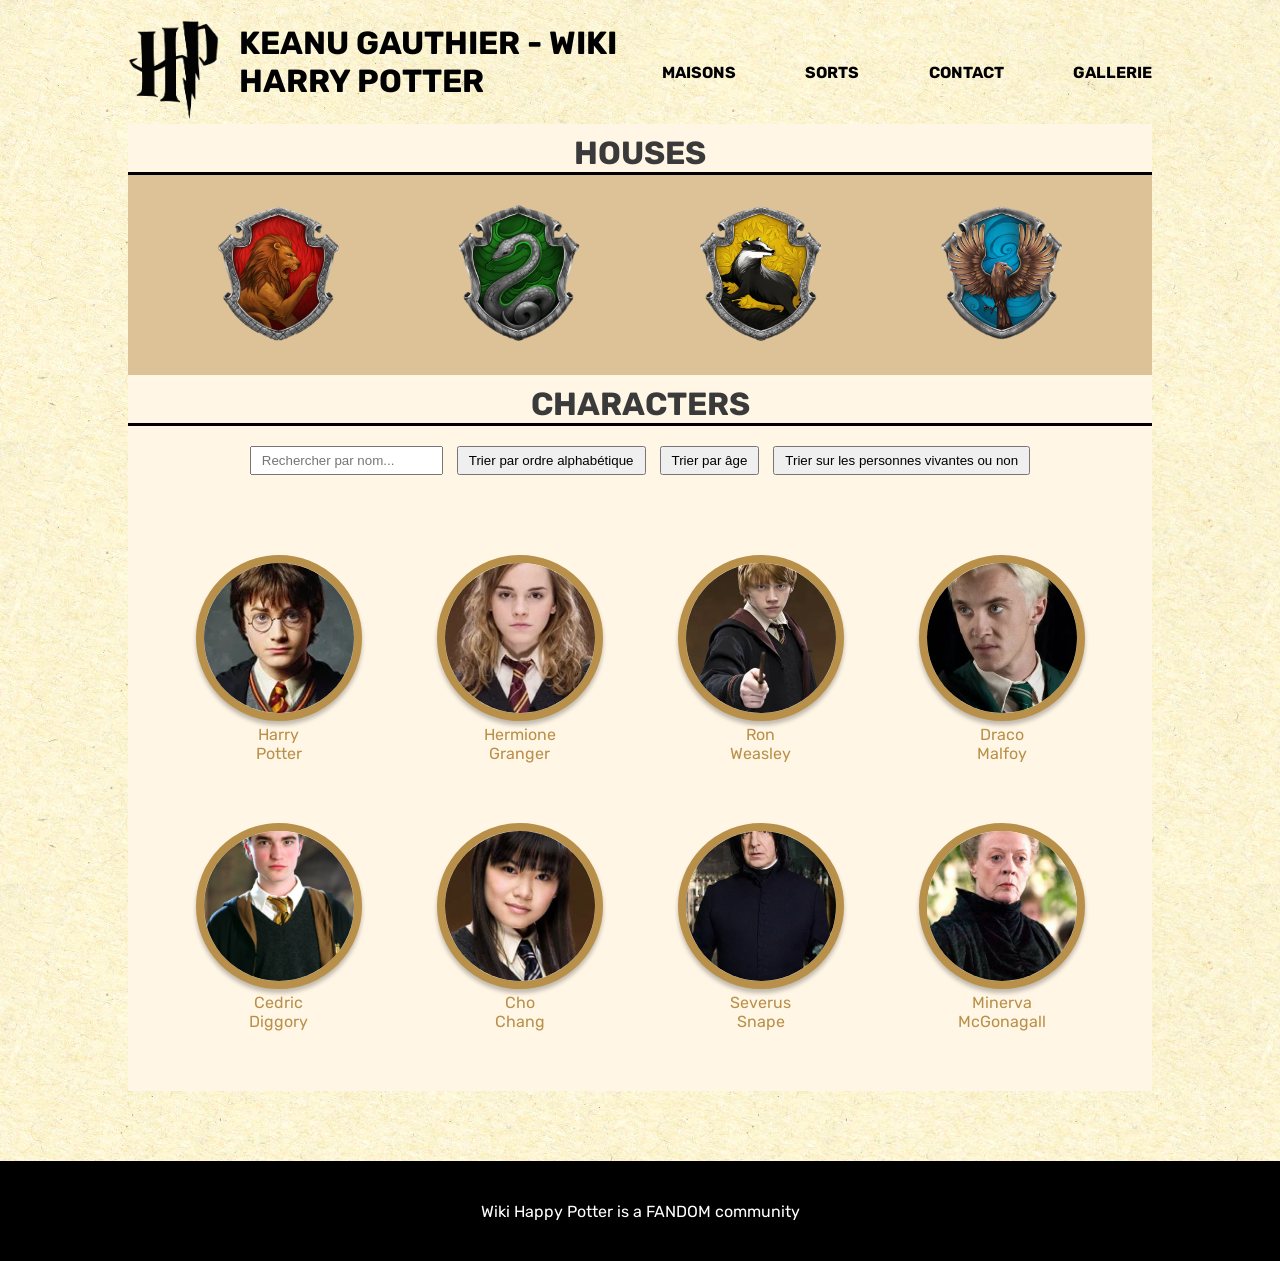
<file: Partiel_starter/index.html>
<!DOCTYPE html>
<html lang="en">
  <head>
    <meta charset="UTF-8" />
    <meta name="viewport" content="width=device-width, initial-scale=1.0" />
    <link rel="stylesheet" href="./css/style.css" />
     <title>Keanu Gauthier - Partiel Harry Potter</title>
  </head>
  <body>
    <header class="header">
      <div class="header__right">
        <a href="index.html">
          <img src="./images/logo/logo.png" alt="Logo Harry Potter" />
        </a>
      </div>
      <div class="header__left">
        <h1>Keanu Gauthier - Wiki Harry Potter</h1>
        <ul>
          <li>MAISONS</li>
          <li>SORTS</li>
          <li>CONTACT</li>
          <li>GALLERIE</li>
        </ul>
        <img src="./images/menu.png" alt="" srcset="" />
      </div>
    </header>
    <main>
      <section>
        <h3>HOUSES</h3>
        <div class="houses">
          <div>
            <img src="./images/logo/Gryffindor.png" alt="Gryffindor" />
          </div>
          <div>
            <img src="./images/logo/Slytherin.png" alt="Slytherin" />
          </div>
          <div>
            <img src="./images/logo/Hufflepuff.png" alt="Hufflepuff" />
          </div>
          <div>
            <img src="./images/logo/Ravenclaw.png" alt="Ravenclaw" />
          </div>
        </div>
      </section>
      <section>
        <h3>Characters</h3>
        <div class="filters">
          <input type="text" id="search-input" placeholder="Rechercher par nom..." />
          <button id="sort-name">Trier par ordre alphabétique</button>
          <button id="sort-age">Trier par âge</button>
          <button id="sort-alive">Trier sur les personnes vivantes ou non</button>
        </div>
        <div class="characters">
          <div class="Gryffindor">
            <a href="details.html">
              <img src="./images/characters/harry.webp" alt="Harry Potter" />
            </a>
            <p>Harry<br>Potter</p>
          </div>
          <div class="Gryffindor">
            <img src="./images/characters/hermione.webp" alt="Hermione Granger" />
            <p>Hermione<br>Granger</p>
          </div>
          <div class="Gryffindor">
            <img src="./images/characters/ron.webp" alt="Ron Weasley" />
            <p>Ron<br>Weasley</p>
          </div>
          <div class="Slytherin">
            <img src="./images/characters/draco.webp" alt="Draco Malfoy" />
            <p>Draco<br>Malfoy</p>
          </div>
          <div class="Hufflepuff">
            <img src="./images/characters/cedric.webp" alt="Cedric Diggory" />
            <p>Cedric<br>Diggory</p>
          </div>
          <div class="Ravenclaw">
            <img src="./images/characters/cho.webp" alt="Cho Chang" />
            <p>Cho<br>Chang</p>
          </div>
          <div class="Slytherin">
            <img src="./images/characters/snape.webp" alt="Severus Snape" />
            <p>Severus<br>Snape</p>
          </div>
          <div class="Gryffindor">
            <img src="./images/characters/mcgonagall.webp" alt="Minerva McGonagall" />
            <p>Minerva<br>McGonagall</p>
          </div>
        </div>
      </section>
    </main>
    <footer>
      <p>Wiki Happy Potter is a FANDOM community</p>
    </footer>
    <script src="index.js"></script>
  </body>
</html>
</file>
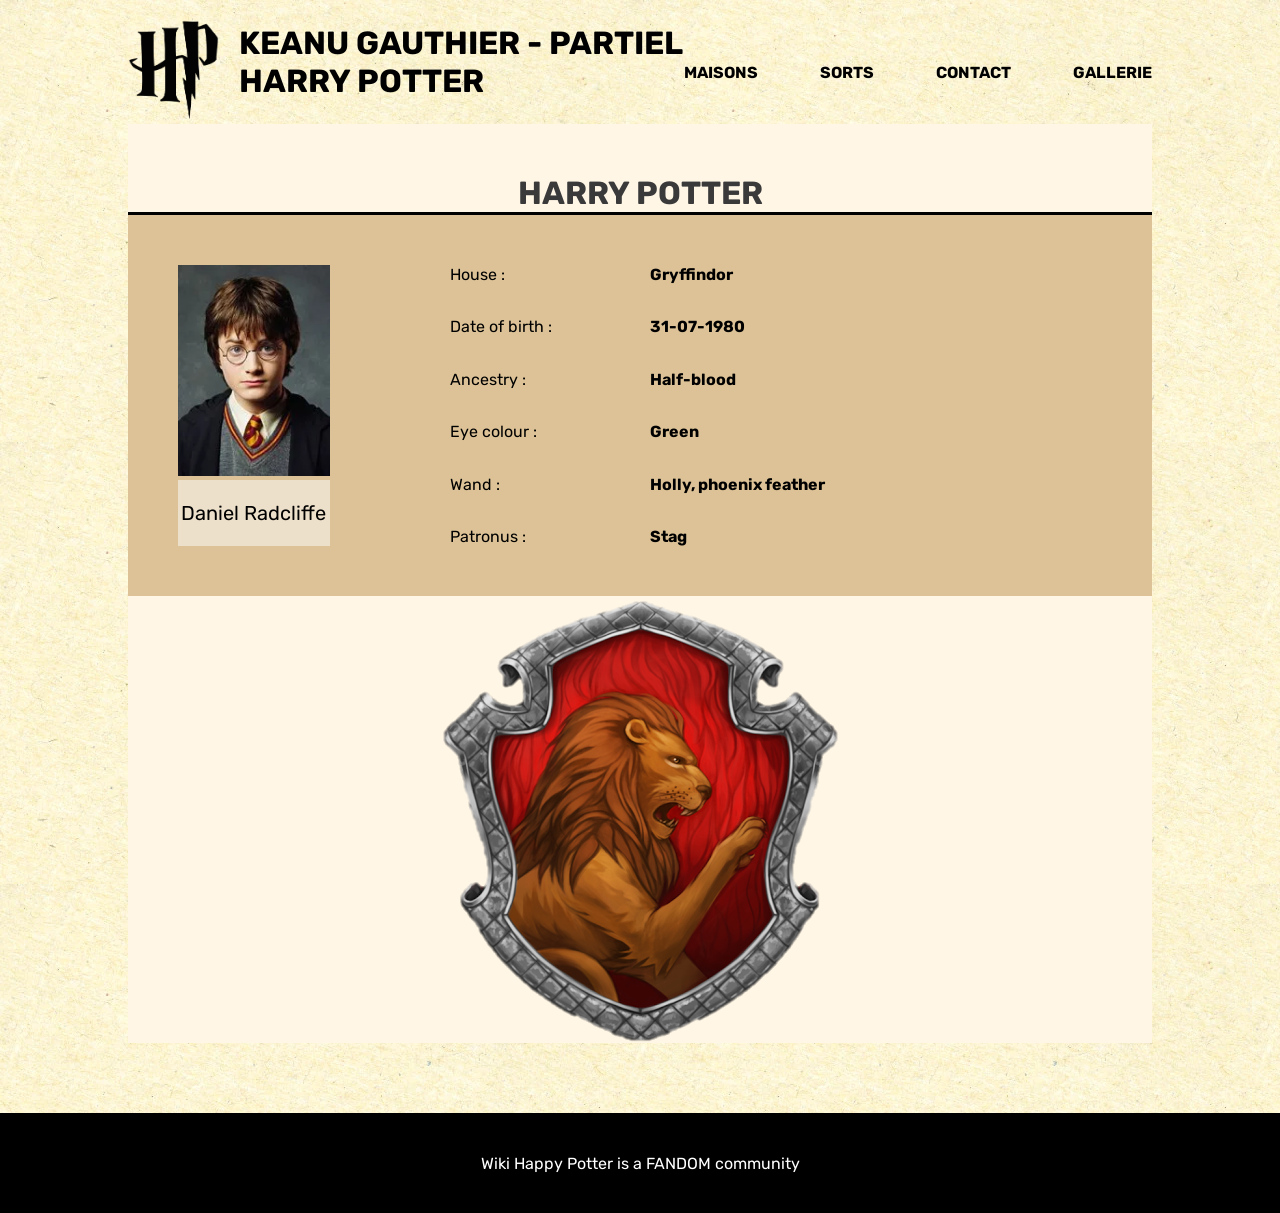
<file: Partiel_starter/details.html>
<!DOCTYPE html>
<html lang="en">
  <head>
    <meta charset="UTF-8" />
    <meta name="viewport" content="width=device-width, initial-scale=1.0" />
        <link rel="stylesheet" href="./css/style.css" />
    <title>Keanu Gauthier - Partiel Harry Potter</title>
  </head>
  <body class="page_perso">
    <header class="header">
      <div class="header__right">
        <a href="index.html">
        <img src="./images/logo/logo.png" />
    </a>
 </div>
      <div class="header__left">
        <h1>Keanu Gauthier - Partiel Harry Potter</h1>
        <ul>
          <li>MAISONS</li>
          <li>SORTS</li>
          <li>CONTACT</li>
          <li>GALLERIE</li>
        </ul>
        <img src="./images/menu.png" alt="" srcset="" />
      </div>
    </header>
    <main>
      <section>
        <h3>Harry Potter</h3>
        <div class="perso">
          <figure class="perso__left">
            <img src="./images/characters/harry.webp" alt="" srcset="" />
            <figcaption>Daniel Radcliffe</figcaption>
          </figure>
          <div class="perso__right">
            <div>
              <p class="attr">House :</p>
              <p>Gryffindor</p>
            </div>
            <div>
              <p class="attr">Date of birth :</p>
              <p>31-07-1980</p>
            </div>
            <div>
              <p class="attr">Ancestry :</p>
              <p>Half-blood</p>
            </div>
            <div>
              <p class="attr">Eye colour :</p>
              <p>Green</p>
            </div>
            <div>
              <p class="attr">Wand :</p>
              <p>Holly, phoenix feather</p>
            </div>
            <div>
              <p class="attr">Patronus :</p>
              <p>Stag</p>
            </div>
          </div>
        </div>
      </section>
      <section class="house__perso">
        <img src="./images/logo/Gryffindor.png" alt="" srcset="" />
      </section>
    </main>
    <footer>
      <p>Wiki Happy Potter is a FANDOM community</p>
    </footer>
    <script src="index.js"></script>
    <script src="details.js"></script>
  </body>
</html>
</file>
<file: Partiel_starter/css/style.css>
@charset "UTF-8";
:root {
  --light: #fff6e6;
  --darkGrey: #3a3a3a;
  --gold: #b99049;
  --red: #b71713;
  --green: #124b10;
  --blue: #078cb1;
  --yellow: #e1b50c;
}

@font-face {
  font-family: "Rubik";
  src: url("./../font/Rubik-Regular.ttf");
}
@font-face {
  font-family: "Rubik";
  src: url("./../font/Rubik-Bold.ttf");
  font-weight: bold;
}
* {
  margin: 0;
  padding: 0;
}

body {
  background: url("./../images/bgHP.webp") repeat;
  font-family: "Rubik";
}

main {
  background-color: var(--light);
  max-width: 1024px;
  margin: auto;
  margin-bottom: 70px;
}
main h3 {
  text-transform: uppercase;
  border-bottom: 3px solid black;
  text-align: center;
  color: var(--DarkGrey, #3a3a3a);
  text-align: center;
  font-family: Rubik;
  font-size: 32px;
  font-style: normal;
  font-weight: 700;
  line-height: normal;
  padding-top: 10px;
}
main h2 {
  color: var(--DarkGrey, #3a3a3a);
  text-align: center;
  font-family: Roboto;
  font-size: 40px;
  font-style: normal;
  font-weight: 400;
  line-height: normal;
  margin-bottom: 54px;
}

footer {
  background-color: #000;
  height: 100px;
  display: flex;
  justify-content: center;
  align-items: center;
}
footer p {
  text-align: center;
  color: #fff;
}

.header h1 {
  margin-bottom: 20px;
}
.header {
  display: flex;
  max-width: 1024px;
  margin: auto;
  margin-top: 20px;
}
.header__right img {
  height: 100px;
  margin-right: 20px;
}
.header__left {
  width: 100%;
  display: flex;
  align-items: center;
  text-transform: uppercase;
}
.header__left ul {
  display: flex;
  justify-content: space-between;
  width: 80%;
}
.header__left ul li {
  list-style: none;
  font-weight: bold;
}
.header__left img {
  display: none;
}

.houses {
  display: flex;
  justify-content: space-around;
  background: rgba(185, 144, 73, 0.5);
  padding: 30px;
  flex-wrap: wrap;
}
.houses > div {
  border-radius: 140px;
  width: 140px;
  height: 140px;
  text-align: center;
}
.houses > div:hover {
  background: #fff6e6;
}
.houses img {
  width: 121px;
  height: 136px;
}

.filters {
  text-align: center;
  padding: 15px 0;
}
.filters input {
  margin: 5px;
  padding: 5px 10px;
}
.filters button {
  margin: 5px;
  padding: 5px 10px;
  cursor: pointer;
}

.characters {
  display: flex;
  justify-content: space-around;
  flex-wrap: wrap;
  padding: 30px;
}
.characters > div {
  padding: 30px;
}
.characters > div.Gryffindor:hover img {
  border-color: var(--red);
}
.characters > div.Slytherin:hover img {
  border-color: var(--green);
}
.characters > div.Hufflepuff:hover img {
  border-color: var(--yellow);
}
.characters > div.Ravenclaw:hover img {
  border-color: var(--blue);
}
.characters img {
  width: 150px;
  height: 150px;
  border-radius: 150px;
  border: 8px solid var(--Gold, #b99049);
  background-color: lightgray;
  box-shadow: 0px 4px 4px 0px rgba(0, 0, 0, 0.25);
  object-fit: cover;
}
.characters p {
  text-align: center;
  color: var(--Gold, #b99049);
}

/* PAGE PERSO */
.page_perso h3 {
  padding: 50px 50px 0 50px;
}
.page_perso .perso {
  background: rgba(185, 144, 73, 0.5);
  padding: 50px;
  display: flex;
}
.page_perso .perso__right {
  display: flex;
  flex-direction: column;
  justify-content: space-between;
  width: 100%;
}
.page_perso .perso__right > div {
  display: flex;
}
.page_perso .perso__right > div p:first-child {
  width: 200px;
  font-weight: normal;
}
.page_perso .perso__right > div p:last-child {
  font-weight: bold;
}
.page_perso figure {
  width: 215px;
  margin-right: 120px;
}
.page_perso figure img {
  width: 100%;
}
.page_perso figure figcaption {
  background: rgba(255, 255, 255, 0.5);
  display: flex;
  align-items: center;
  height: 66px;
  justify-content: center;
  font-size: 20px;
}
.page_perso .house__perso {
  display: flex;
  justify-content: center;
  align-items: center;
}

@media screen and (max-width: 768px) {
  header {
    width: 100%;
    margin-top: 0;
    padding: 15px 20px;
    background-color: var(--light);
    display: flex;
    justify-content: space-between;
    align-items: center;
    position: relative;
    box-sizing: border-box;
  }
  header h1 {
    display: none !important;
  }
  header__right img {
    height: 60px;
    margin-right: 0;
  }
  header .header__left {
    width: auto;
    display: flex;
    justify-content: flex-end;
    align-items: center;
  }
  header .header__left img {
    display: block !important;
    height: 35px;
    cursor: pointer;
  }
  header ul {
    display: none !important;
  }
  header ul.open {
    display: flex !important;
    flex-direction: column;
    position: absolute;
    top: 100%;
    left: 0;
    width: 100%;
    background-color: rgba(255, 255, 255, 0.95);
    padding: 20px 0;
    box-shadow: 0px 4px 6px rgba(0, 0, 0, 0.1);
    z-index: 10;
    box-sizing: border-box;
  }
  header ul.open li {
    padding: 12px 0;
    text-align: center;
    font-weight: 700;
    font-size: 16px;
    letter-spacing: 1px;
    color: var(--darkGrey);
  }
  main {
    width: 90%;
  }
  .houses {
    flex-direction: column;
    align-content: space-around;
  }
  /* Adaptation complète de la page détails sur mobile */
  .page_perso h3 {
    padding: 20px 10px 0 10px;
    font-size: 24px;
  }
  .page_perso .perso {
    flex-direction: column;
    align-items: center;
    padding: 20px;
  }
  .page_perso .perso figure {
    width: 100%;
    max-width: 200px;
    margin-right: 0;
    margin-bottom: 25px;
  }
  .page_perso .perso__right {
    gap: 15px;
  }
  .page_perso .perso__right > div {
    justify-content: space-between;
  }
  .page_perso .perso__right > div p:first-child {
    width: auto;
  }
  .page_perso .house__perso {
    padding: 20px 0;
  }
  .page_perso .house__perso img {
    max-width: 150px;
    height: auto;
  }
}

/*# sourceMappingURL=style.css.map */
</file>
